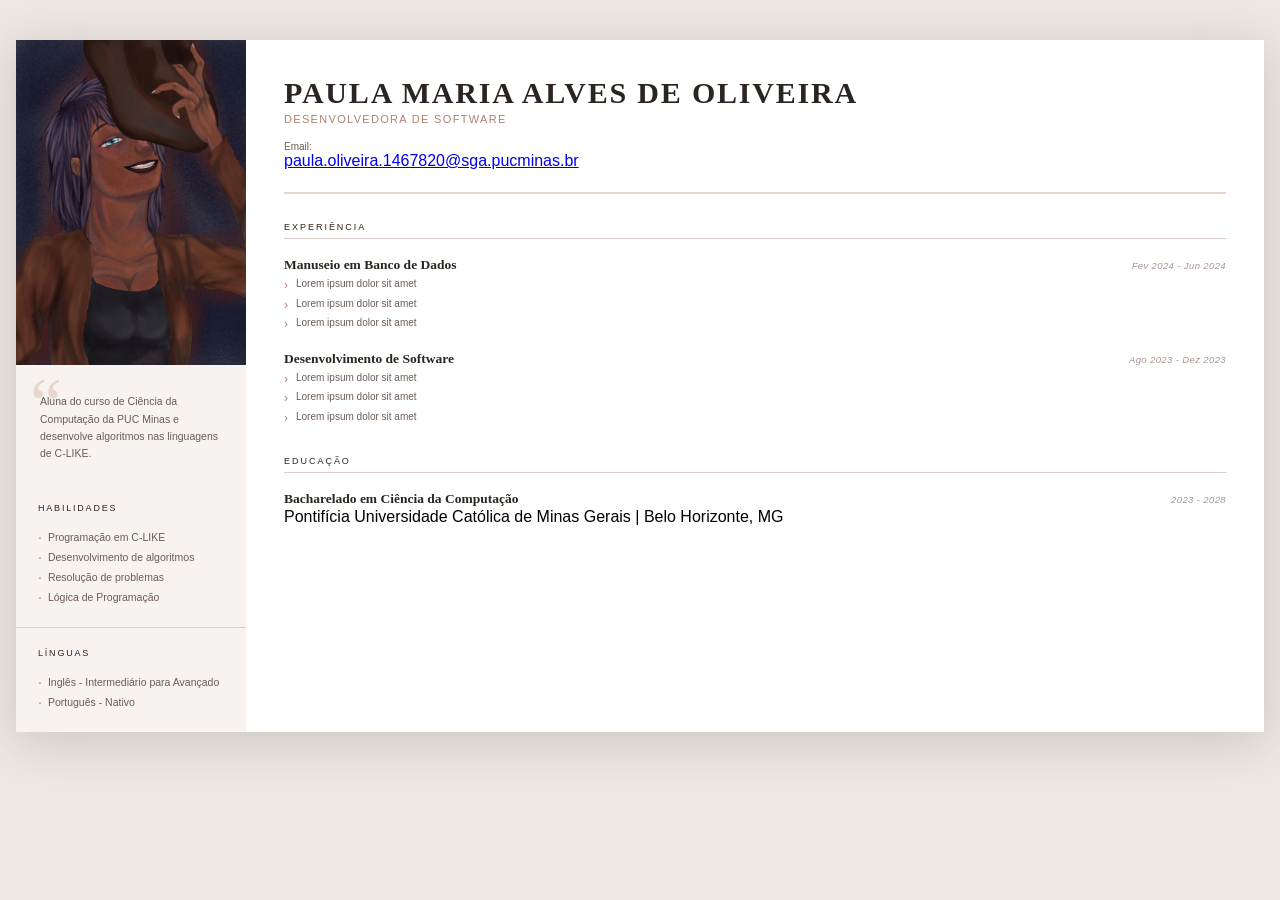
<file: public/index.html>
<!DOCTYPE html>
<html lang="en">
<head>
     <meta charset="UTF-8">
     <meta name="viewport" content="width=device-width, initial-scale=1.0">
     <title>Document</title>
     <link rel="stylesheet" href="style.css">
</head>
<body>
     <div class = "card">
          <aside class = "barraLateral">
               <img src = "SV OC.jpg"  alt = "avatar">
               
               <div class = "quote-block">
                    <span class = "quote-mark">“</span>
                    <p>Aluna do curso de Ciência da Computação da PUC Minas e desenvolve algoritmos nas linguagens de C-LIKE.</p>
               </div>

               <div class = "subSection">
                    <p class = "subTitle">Habilidades</p>
                    <ul class = "habilidades">
                         <li>Programação em C-LIKE</li>
                         <li>Desenvolvimento de algoritmos</li>
                         <li>Resolução de problemas</li>
                         <li>Lógica de Programação</li>
                    </ul>
               </div>
               <div class = "subSection">
                    <p class = "subTitle">Línguas</p>
                    <ul class = "linguas-List">
                         <li>Inglês - Intermediário para Avançado</li>
                         <li>Português - Nativo</li>
                    </ul>
               </div>
          </aside>

          <main class = "main">
               <header class = "header">
                    <h1>Paula Maria Alves de Oliveira</h1>
                    <p class = "role">Desenvolvedora de Software</p>
                    <div class = "contactInfo">
                         <div>
                              <span>Email: </span>
                              <a href = "mailto: paula.oliveira.1467820@sga.pucminas.br">paula.oliveira.1467820@sga.pucminas.br</a>
                         </div>
                    </div>
               </header>

               <section class = "section">
                    <p class = "section-title">Experiência</p>
                    <div class = "entry">
                         <div class = "entry-header">
                              <span class = "entry-title">Manuseio em Banco de Dados</span>
                              <span class = "entry-duration">Fev 2024 - Jun 2024</span>
                         </div>
                         <ul class = "entry-bullets">
                              <li>Lorem ipsum dolor sit amet</li>
                              <li>Lorem ipsum dolor sit amet</li>
                              <li>Lorem ipsum dolor sit amet</li>
                         </ul>
                    </div>

                    <div class = "entry">
                         <div class = "entry-header">
                              <span class = "entry-title">Desenvolvimento de Software</span>
                              <span class = "entry-duration">Ago 2023 - Dez 2023</span>
                         </div>
                         <ul class = "entry-bullets">
                              <li>Lorem ipsum dolor sit amet</li>
                              <li>Lorem ipsum dolor sit amet</li>
                              <li>Lorem ipsum dolor sit amet</li>
                         </ul>
                    </div>
               </section>

               <section class = "section">
                    <p class = "section-title">Educação</p>
                    <div class = "entry">
                         <div class = "entry-header">
                              <span class = "entry-title">Bacharelado em Ciência da Computação</span>
                              <span class = "entry-duration">2023 - 2028</span>
                         </div>
                         <p>Pontifícia Universidade Católica de Minas Gerais | Belo Horizonte, MG</p>
                    </div>
               </section>
          </main>
     </div>
</body>
</html>
</file>
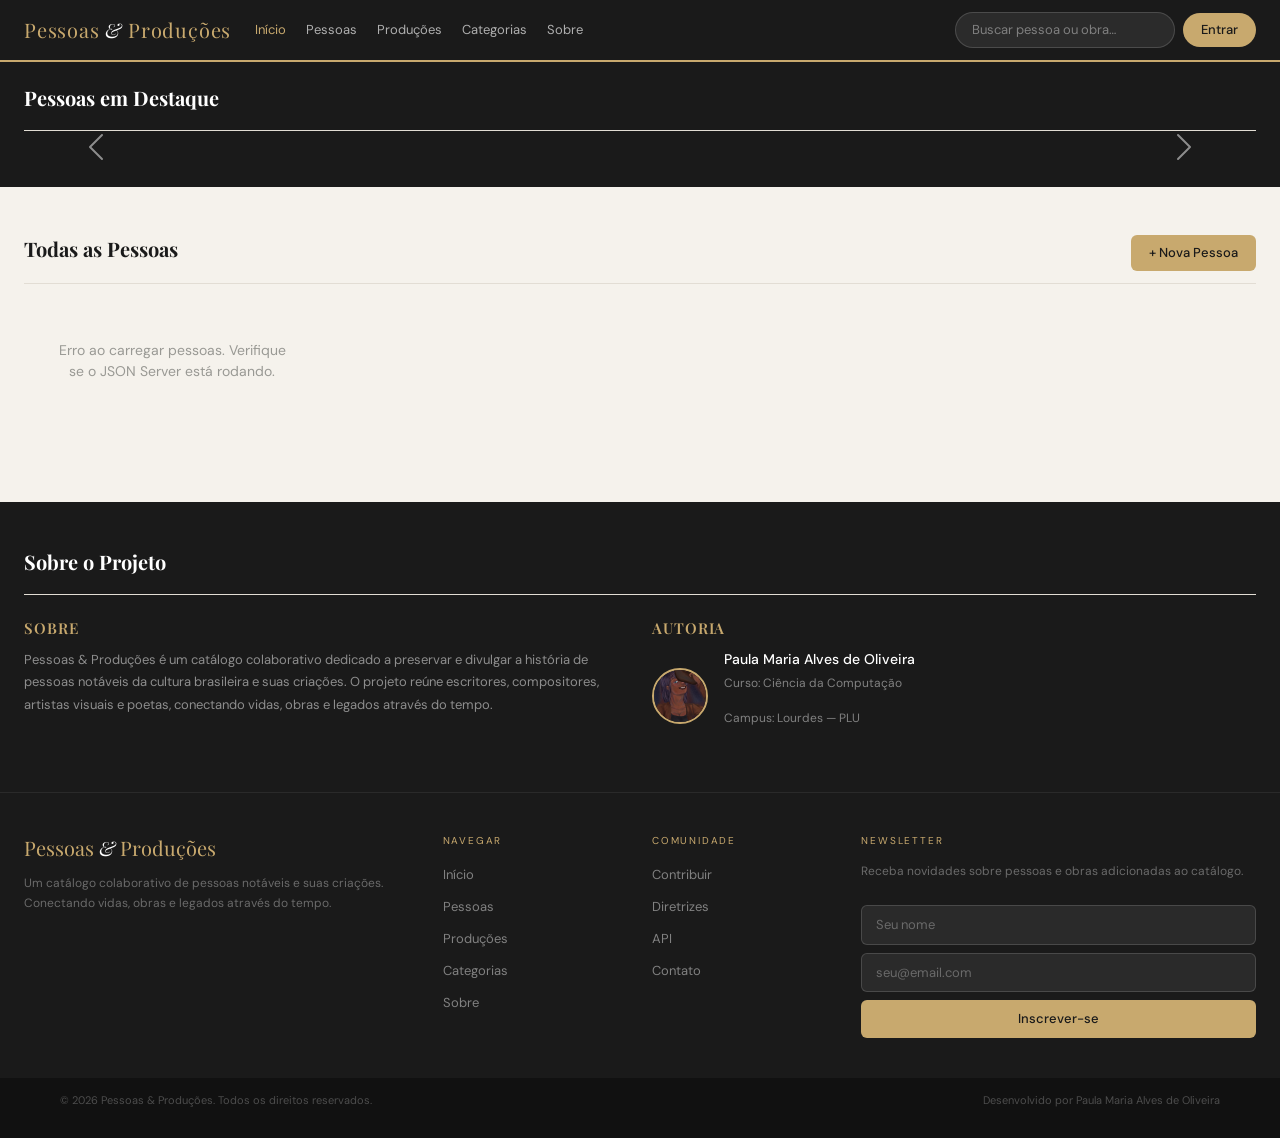
<file: atv_homePage/public/index.html>
<!DOCTYPE html>
<html lang="pt-BR">
<head>
  <meta charset="UTF-8"/>
  <meta name="viewport" content="width=device-width, initial-scale=1.0"/>
  <title>Pessoas & Produções</title>
  <link href="https://cdn.jsdelivr.net/npm/bootstrap@5.3.3/dist/css/bootstrap.min.css" rel="stylesheet"/>
  <link href="https://fonts.googleapis.com/css2?family=Playfair+Display:ital,wght@0,400;0,700;1,400&family=DM+Sans:wght@300;400;500&display=swap" rel="stylesheet"/>
  <link href="assets/css/style.css" rel="stylesheet"/>
</head>
<body>

<!-- ══ HEADER ══ -->
<header>
  <nav class="navbar navbar-expand-lg sticky-top">
    <div class="container-fluid px-4">
      <a class="navbar-brand nav-logo" href="index.html">Pessoas <span>&</span> Produções</a>
      <button class="navbar-toggler" type="button" data-bs-toggle="collapse" data-bs-target="#navMenu">
        <span class="navbar-toggler-icon"></span>
      </button>
      <div class="collapse navbar-collapse" id="navMenu">
        <ul class="navbar-nav me-auto gap-1 nav-links">
          <li class="nav-item"><a class="nav-link active" href="index.html">Início</a></li>
          <li class="nav-item"><a class="nav-link" href="#">Pessoas</a></li>
          <li class="nav-item"><a class="nav-link" href="#">Produções</a></li>
          <li class="nav-item"><a class="nav-link" href="#">Categorias</a></li>
          <li class="nav-item"><a class="nav-link" href="#">Sobre</a></li>
        </ul>
        <div class="d-flex align-items-center gap-2 mt-2 mt-lg-0 nav-search">
          <input class="form-control nav-input" type="text" placeholder="Buscar pessoa ou obra…"/>
          <button class="nav-btn">Entrar</button>
        </div>
      </div>
    </div>
  </nav>
</header>

<!-- ══ MAIN ══ -->
<main>

  <!-- SEÇÃO 1: CAROUSEL -->
  <section class="secao-destaques">
    <div class="container-fluid px-4 pt-4">
      <div class="sec-header mb-3">
        <h2>Pessoas em Destaque</h2>
      </div>
    </div>
    <div id="carouselDestaques" class="carousel slide" data-bs-ride="carousel">
      <div class="carousel-indicators" id="carousel-indicators"></div>
      <div class="carousel-inner" id="carousel-inner"></div>
      <button class="carousel-control-prev" type="button" data-bs-target="#carouselDestaques" data-bs-slide="prev">
        <span class="carousel-control-prev-icon"></span>
        <span class="visually-hidden">Anterior</span>
      </button>
      <button class="carousel-control-next" type="button" data-bs-target="#carouselDestaques" data-bs-slide="next">
        <span class="carousel-control-next-icon"></span>
        <span class="visually-hidden">Próximo</span>
      </button>
    </div>
  </section>

  <!-- SEÇÃO 2: CRUD — GRID DE PESSOAS -->
  <section class="secao-pessoas">
    <div class="container-fluid px-4">
      <div class="sec-header mb-3">
        <h2>Todas as Pessoas</h2>
        <button class="btn-nova-pessoa" onclick="abrirModalCriar()">+ Nova Pessoa</button>
      </div>
      <div class="row row-cols-2 row-cols-md-3 row-cols-lg-4 g-3" id="pessoa-grid"></div>
    </div>
  </section>

  <!-- SEÇÃO 3: INFORMAÇÕES DO ALUNO -->
  <section class="secao-aluno">
    <div class="container-fluid px-4">
      <div class="sec-header mb-4">
        <h2>Sobre o Projeto</h2>
      </div>
      <div class="row g-4 align-items-start">
        <div class="col-12 col-md-6">
          <div class="aluno-sobre">
            <h3>Sobre</h3>
            <p>
              Pessoas & Produções é um catálogo colaborativo dedicado a preservar e divulgar
              a história de pessoas notáveis da cultura brasileira e suas criações.
              O projeto reúne escritores, compositores, artistas visuais e poetas,
              conectando vidas, obras e legados através do tempo.
            </p>
          </div>
        </div>
        <div class="col-12 col-md-6">
          <div class="aluno-autoria">
            <h3>Autoria</h3>
            <div class="aluno-info">
              <div class="aluno-avatar">
                <img src="assets/images/SV OC.jpg" alt="Paula Maria Alves de Oliveira"/>
              </div>
              <div>
                <p class="aluno-nome">Paula Maria Alves de Oliveira</p>
                <p class="aluno-detalhe">Curso: Ciência da Computação</p>
                <p class="aluno-detalhe">Campus: Lourdes — PLU</p>
              </div>
            </div>
          </div>
        </div>
      </div>
    </div>
  </section>

</main>

<!-- ══ MODAL CRUD ══ -->
<div class="modal fade" id="modalPessoa" tabindex="-1" aria-labelledby="modal-titulo" aria-hidden="true">
  <div class="modal-dialog modal-lg modal-dialog-scrollable">
    <div class="modal-content">
      <div class="modal-header">
        <h5 class="modal-title" id="modal-titulo">Nova Pessoa</h5>
        <button type="button" class="btn-close" data-bs-dismiss="modal"></button>
      </div>
      <div class="modal-body">
        <form id="form-pessoa">
          <input type="hidden" id="pessoa-id"/>

          <div class="row g-3">
            <div class="col-12 col-md-6">
              <label class="form-label">Nome *</label>
              <input type="text" id="campo-nome" class="form-control" required placeholder="Ex: Clarice Lispector"/>
            </div>
            <div class="col-12 col-md-6">
              <label class="form-label">Profissão *</label>
              <input type="text" id="campo-profissao" class="form-control" required placeholder="Ex: Escritora"/>
            </div>
            <div class="col-12 col-md-6">
              <label class="form-label">Período *</label>
              <input type="text" id="campo-periodo" class="form-control" required placeholder="Ex: 1920–1977"/>
            </div>
            <div class="col-12 col-md-6">
              <label class="form-label">Área *</label>
              <input type="text" id="campo-area" class="form-control" required placeholder="Ex: Literatura"/>
            </div>
            <div class="col-12 col-md-6">
              <label class="form-label">Origem *</label>
              <input type="text" id="campo-origem" class="form-control" required placeholder="Ex: Brasil"/>
            </div>
            <div class="col-12 col-md-6">
              <label class="form-label">Século *</label>
              <input type="text" id="campo-seculo" class="form-control" required placeholder="Ex: Séc. XX"/>
            </div>
            <div class="col-12">
              <label class="form-label">URL da Imagem *</label>
              <input type="text" id="campo-imagem" class="form-control" required placeholder="https://..."/>
            </div>
            <div class="col-12">
              <label class="form-label">Biografia *</label>
              <textarea id="campo-bio" class="form-control" rows="3" required placeholder="Breve descrição..."></textarea>
            </div>
            <div class="col-12 col-md-6">
              <label class="form-label">Nacionalidade *</label>
              <input type="text" id="campo-nacionalidade" class="form-control" required placeholder="Ex: Brasileira"/>
            </div>
            <div class="col-12 col-md-6">
              <label class="form-label">Nascimento *</label>
              <input type="text" id="campo-nascimento" class="form-control" required placeholder="Ex: 10 de dezembro de 1920"/>
            </div>
            <div class="col-12 col-md-6">
              <label class="form-label">Falecimento</label>
              <input type="text" id="campo-falecimento" class="form-control" placeholder="Ex: 9 de dezembro de 1977"/>
            </div>
            <div class="col-12 col-md-6 d-flex align-items-center gap-2 pt-4">
              <input type="checkbox" id="campo-destaque" class="form-check-input"/>
              <label class="form-check-label" for="campo-destaque">Pessoa em Destaque</label>
            </div>
          </div>

          <div class="modal-footer px-0 pb-0 mt-4">
            <button type="button" class="btn-cancelar" data-bs-dismiss="modal">Cancelar</button>
            <button type="submit" class="btn-salvar">Salvar</button>
          </div>
        </form>
      </div>
    </div>
  </div>
</div>

<!-- ══ FOOTER ══ -->
<footer>
  <div class="container-fluid px-4">
    <div class="row g-4">
      <div class="col-12 col-md-4">
        <div class="footer-brand">
          <a class="footer-logo" href="index.html">Pessoas <span>&</span> Produções</a>
          <p>Um catálogo colaborativo de pessoas notáveis e suas criações. Conectando vidas, obras e legados através do tempo.</p>
        </div>
      </div>
      <div class="col-6 col-md-2">
        <p class="footer-col-title">Navegar</p>
        <ul class="footer-links">
          <li><a href="index.html">Início</a></li>
          <li><a href="#">Pessoas</a></li>
          <li><a href="#">Produções</a></li>
          <li><a href="#">Categorias</a></li>
          <li><a href="#">Sobre</a></li>
        </ul>
      </div>
      <div class="col-6 col-md-2">
        <p class="footer-col-title">Comunidade</p>
        <ul class="footer-links">
          <li><a href="#">Contribuir</a></li>
          <li><a href="#">Diretrizes</a></li>
          <li><a href="#">API</a></li>
          <li><a href="#">Contato</a></li>
        </ul>
      </div>
      <div class="col-12 col-md-4">
        <p class="footer-col-title">Newsletter</p>
        <div class="newsletter-form">
          <p>Receba novidades sobre pessoas e obras adicionadas ao catálogo.</p>
          <input type="text" placeholder="Seu nome" class="newsletter-input"/>
          <input type="email" placeholder="seu@email.com" class="newsletter-input"/>
          <button type="submit" class="newsletter-btn">Inscrever-se</button>
        </div>
      </div>
    </div>
  </div>
</footer>
<div class="footer-bottom">
  <div class="container-fluid px-4 d-flex justify-content-between flex-wrap gap-2">
    <p>© 2026 Pessoas & Produções. Todos os direitos reservados.</p>
    <p>Desenvolvido por Paula Maria Alves de Oliveira</p>
  </div>
</div>

<script src="https://cdn.jsdelivr.net/npm/bootstrap@5.3.3/dist/js/bootstrap.bundle.min.js"></script>
<script src="assets/js/app.js"></script>
</body>
</html>
</file>
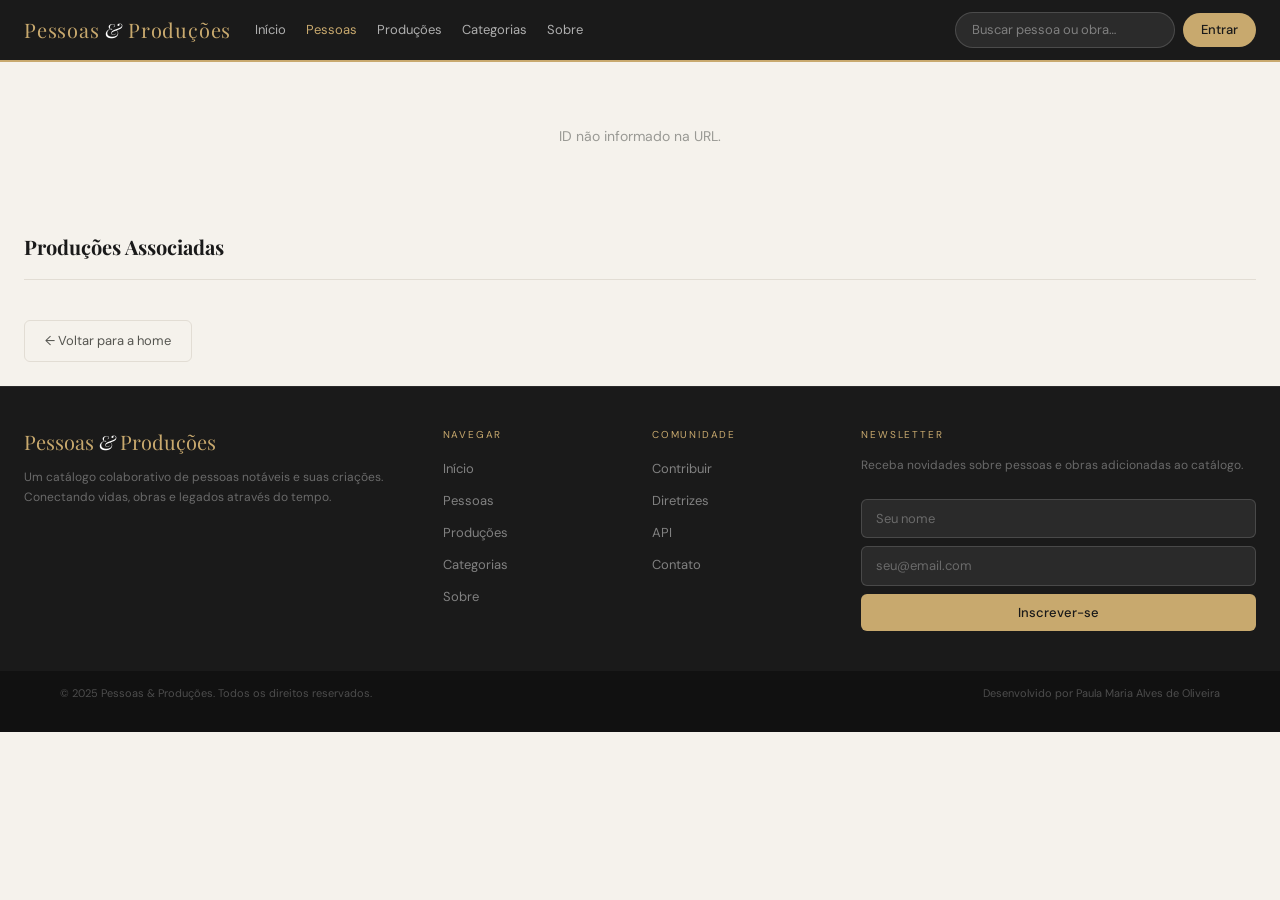
<file: atv_homePage/public/detalhes.html>
<!DOCTYPE html>
<html lang="pt-BR">
<head>
  <meta charset="UTF-8"/>
  <meta name="viewport" content="width=device-width, initial-scale=1.0"/>
  <title>Detalhes — Pessoas & Produções</title>
  <!-- Bootstrap 5 CDN -->
  <link href="https://cdn.jsdelivr.net/npm/bootstrap@5.3.3/dist/css/bootstrap.min.css" rel="stylesheet"/>
  <!-- Fontes -->
  <link href="https://fonts.googleapis.com/css2?family=Playfair+Display:ital,wght@0,400;0,700;1,400&family=DM+Sans:wght@300;400;500&display=swap" rel="stylesheet"/>
  <!-- CSS próprio -->
  <link href="assets/css/style.css" rel="stylesheet"/>
  <link href="assets/css/styleDeta.css" rel="stylesheet"/>
</head>
<body>

<!-- ══ HEADER ══ -->
<header>
  <nav class="navbar navbar-expand-lg sticky-top">
    <div class="container-fluid px-4">
      <a class="navbar-brand nav-logo" href="index.html">Pessoas <span>&</span> Produções</a>
      <button class="navbar-toggler" type="button" data-bs-toggle="collapse" data-bs-target="#navMenu">
        <span class="navbar-toggler-icon"></span>
      </button>
      <div class="collapse navbar-collapse" id="navMenu">
        <ul class="navbar-nav me-auto gap-1 nav-links">
          <li class="nav-item"><a class="nav-link" href="index.html">Início</a></li>
          <li class="nav-item"><a class="nav-link active" href="#">Pessoas</a></li>
          <li class="nav-item"><a class="nav-link" href="#">Produções</a></li>
          <li class="nav-item"><a class="nav-link" href="#">Categorias</a></li>
          <li class="nav-item"><a class="nav-link" href="#">Sobre</a></li>
        </ul>
        <div class="d-flex align-items-center gap-2 mt-2 mt-lg-0 nav-search">
          <input class="form-control nav-input" type="text" placeholder="Buscar pessoa ou obra…"/>
          <button class="nav-btn">Entrar</button>
        </div>
      </div>
    </div>
  </nav>
</header>

<!-- ══ MAIN ══ -->
<main>
  <div class="container-fluid px-4 py-4">

    <!-- SEÇÃO 1: informações gerais da pessoa (preenchida pelo app.js) -->
    <section class="secao-detalhe-info mb-5">
      <div id="detalhe-container">
        <!-- preenchido dinamicamente pelo app.js -->
        <div class="loading-msg text-center py-5">
          <p>Carregando informações...</p>
        </div>
      </div>
    </section>

    <!-- SEÇÃO 2: produções vinculadas (entidade secundária) -->
    <section class="secao-producoes">
      <div class="sec-header mb-3">
        <h2>Produções Associadas</h2>
      </div>
      <!-- grid de cards preenchido pelo app.js -->
      <div class="row row-cols-1 row-cols-md-2 row-cols-lg-3 g-4" id="galeria-producoes">
        <!-- preenchido dinamicamente pelo app.js -->
      </div>
    </section>

    <!-- Botão voltar -->
    <div class="mt-5">
      <a href="https://musical-robot-g9g974r9pprc7pj-5501.app.github.dev/atv_homePage/public/index.html" class="btn-voltar">← Voltar para a home</a>
    </div>

  </div>
</main>

<!-- ══ FOOTER ══ -->
<footer>
  <div class="container-fluid px-4">
    <div class="row g-4">
      <div class="col-12 col-md-4">
        <div class="footer-brand">
          <a class="footer-logo" href="index.html">Pessoas <span>&</span> Produções</a>
          <p>Um catálogo colaborativo de pessoas notáveis e suas criações. Conectando vidas, obras e legados através do tempo.</p>
        </div>
      </div>
      <div class="col-6 col-md-2">
        <p class="footer-col-title">Navegar</p>
        <ul class="footer-links">
          <li><a href="index.html">Início</a></li>
          <li><a href="#">Pessoas</a></li>
          <li><a href="#">Produções</a></li>
          <li><a href="#">Categorias</a></li>
          <li><a href="#">Sobre</a></li>
        </ul>
      </div>
      <div class="col-6 col-md-2">
        <p class="footer-col-title">Comunidade</p>
        <ul class="footer-links">
          <li><a href="#">Contribuir</a></li>
          <li><a href="#">Diretrizes</a></li>
          <li><a href="#">API</a></li>
          <li><a href="#">Contato</a></li>
        </ul>
      </div>
      <div class="col-12 col-md-4">
        <p class="footer-col-title">Newsletter</p>
        <div class="newsletter-form">
          <p>Receba novidades sobre pessoas e obras adicionadas ao catálogo.</p>
          <input type="text" placeholder="Seu nome" class="newsletter-input"/>
          <input type="email" placeholder="seu@email.com" class="newsletter-input"/>
          <button type="submit" class="newsletter-btn">Inscrever-se</button>
        </div>
      </div>
    </div>
  </div>
</footer>
<div class="footer-bottom">
  <div class="container-fluid px-4 d-flex justify-content-between flex-wrap gap-2">
    <p>© 2025 Pessoas & Produções. Todos os direitos reservados.</p>
    <p>Desenvolvido por Paula Maria Alves de Oliveira</p>
  </div>
</div>

<!-- Bootstrap JS -->
<script src="https://cdn.jsdelivr.net/npm/bootstrap@5.3.3/dist/js/bootstrap.bundle.min.js"></script>
<!-- App JS -->
<script src="assets/js/app.js"></script>
</body>
</html>
</file>
<file: public/style.css>
*, *::before, *::after { box-sizing: border-box; margin: 0; padding: 0; }

    :root {
      --blush:    #e8d5cc;
      --cream:    #f7f3f0;
      --dark:     #2c2420;
      --mid:      #6b5c56;
      --light:    #a89490;
      --divider:  #d9ccc8;
      --accent:   #b08070;
      --sidebar-w: 230px;
    }

    body {
      font-family: 'Jost', sans-serif;
      background: #ede8e4;
      min-height: 100vh;
      display: flex;
      justify-content: center;
      align-items: flex-start;
      padding: 40px 16px;
    }

    .card {
      width: 100%;
      background: #fff;
      display: grid;
      grid-template-columns: var(--sidebar-w) 1fr;
      box-shadow: 0 8px 48px rgba(44,36,32,.18);
    }

    .barraLateral {
      background: var(--cream);
      display: flex;
      flex-direction: column;
    }

    .quote-block {
      padding: 28px 22px 20px;
      position: relative;
    }
    .quote-mark {
      font-family: 'Cormorant Garamond', serif;
      font-size: 72px;
      line-height: .6;
      color: var(--blush);
      position: absolute;
      top: 18px;
      left: 14px;
      user-select: none;
    }
    .quote-block p {
      font-size: 10.5px;
      color: var(--mid);
      line-height: 1.65;
      position: relative;
      z-index: 1;
      padding-left: 2px;
    }
    .quote-block p em { color: var(--accent); font-style: normal; }

    .subSection { padding: 20px 22px; }
    .subSection + .subSection { border-top: 1px solid var(--divider); }

    .subTitle {
      font-family: 'Jost', sans-serif;
      font-size: 9px;
      font-weight: 500;
      letter-spacing: .2em;
      text-transform: uppercase;
      color: var(--dark);
      margin-bottom: 14px;
    }

    .habilidades { list-style: none; }
    .habilidades li {
      font-size: 10.5px;
      color: var(--mid);
      padding: 3px 0;
      display: flex;
      align-items: center;
      gap: 6px;
    }
    .habilidades li::before {
      content: '·';
      color: var(--accent);
      font-size: 14px;
      line-height: 1;
    }

    .linguas-List { list-style: none; }
    .linguas-List li {
      font-size: 10.5px;
      color: var(--mid);
      padding: 3px 0;
      display: flex;
      align-items: center;
      gap: 6px;
    }
    .linguas-List li::before {
      content: '·';
      color: var(--accent);
      font-size: 14px;
      line-height: 1;
    }

    .main {
      padding: 36px 38px 48px;
    }

    .header {
      padding-bottom: 22px;
      border-bottom: 2px solid var(--blush);
      margin-bottom: 28px;
    }
    .header h1 {
      font-family: 'Cormorant Garamond', serif;
      font-size: 30px;
      font-weight: 600;
      letter-spacing: .06em;
      text-transform: uppercase;
      color: var(--dark);
      line-height: 1.1;
    }
    .header .role {
      font-size: 11px;
      font-weight: 400;
      letter-spacing: .12em;
      color: var(--accent);
      text-transform: uppercase;
      margin: 4px 0 16px;
    }

    .contactInfo {
      display: grid;
      grid-template-columns: 1fr 1fr;
      gap: 3px 16px;
    }
    .contactInfo span {
      font-size: 10px;
      color: var(--mid);
      display: block;
    }

    .section-title {
      font-family: 'Jost', sans-serif;
      font-size: 9px;
      font-weight: 500;
      letter-spacing: .22em;
      text-transform: uppercase;
      color: var(--dark);
      border-bottom: 1px solid var(--divider);
      padding-bottom: 6px;
      margin-bottom: 18px;
    }

    section { margin-bottom: 30px; }

    .entry { margin-bottom: 18px; }

    .entry-header {
      display: flex;
      justify-content: space-between;
      align-items: baseline;
      margin-bottom: 1px;
    }
    .entry-title {
      font-family: 'Cormorant Garamond', serif;
      font-size: 13.5px;
      font-weight: 600;
      color: var(--dark);
    }
    .entry-duration {
      font-size: 9.5px;
      color: var(--light);
      letter-spacing: .04em;
      white-space: nowrap;
      font-style: italic;
    }

    .entry-bullets { list-style: none; }
    .entry-bullets li {
      font-size: 10px;
      color: var(--mid);
      line-height: 1.55;
      padding: 2px 0 2px 12px;
      position: relative;
    }
    .entry-bullets li::before {
      content: '›';
      position: absolute;
      left: 0;
      color: var(--accent);
      font-size: 12px;
    }
</file>
<file: atv_homePage/public/assets/css/style.css>
/* ══════════════════════════════════════
   VARIÁVEIS
══════════════════════════════════════ */
:root {
  --bg:      #f5f2ec;
  --surface: #ffffff;
  --ink:     #1a1a1a;
  --ink2:    #555550;
  --ink3:    #999994;
  --accent:  #c8a96e;
  --accent2: #8b5e3c;
  --tag-bg:  #ede9e0;
  --border:  #e2ddd4;
  --nav-h:   62px;
}

*, *::before, *::after { box-sizing: border-box; margin: 0; padding: 0; }

body {
  font-family: 'DM Sans', sans-serif;
  background: var(--bg);
  color: var(--ink);
  min-height: 100vh;
}

/* ══════════════════════════════════════
   NAVBAR (Bootstrap override)
══════════════════════════════════════ */
.navbar {
  background: var(--ink) !important;
  border-bottom: 2px solid var(--accent);
  min-height: var(--nav-h);
}

.navbar-brand.nav-logo {
  font-family: 'Playfair Display', serif;
  font-size: 20px;
  color: var(--accent) !important;
  letter-spacing: .04em;
  text-decoration: none;
}
.navbar-brand.nav-logo span { color: #fff; font-style: italic; }

.nav-links .nav-link {
  font-size: 13px;
  color: rgba(255,255,255,.65) !important;
  padding: 6px 14px;
  border-radius: 4px;
  transition: color .2s, background .2s;
}
.nav-links .nav-link:hover { color: #fff !important; background: rgba(255,255,255,.08); }
.nav-links .nav-link.active { color: var(--accent) !important; }

.navbar-toggler { border-color: rgba(255,255,255,.3); }
.navbar-toggler-icon { filter: invert(1); }

.nav-search .nav-input {
  background: rgba(255,255,255,.08);
  border: 1px solid rgba(255,255,255,.15);
  color: #fff;
  border-radius: 20px;
  padding: 7px 16px;
  font-size: 13px;
  width: 220px;
  outline: none;
  transition: border .2s, background .2s;
}
.nav-search .nav-input::placeholder { color: rgba(255,255,255,.4); }
.nav-search .nav-input:focus { border-color: var(--accent); background: rgba(255,255,255,.12); }

.nav-btn {
  background: var(--accent);
  color: var(--ink);
  border: none;
  border-radius: 20px;
  padding: 7px 18px;
  font-size: 13px;
  font-weight: 500;
  cursor: pointer;
  font-family: 'DM Sans', sans-serif;
  transition: opacity .2s;
  white-space: nowrap;
}
.nav-btn:hover { opacity: .85; }

/* ══════════════════════════════════════
   SEÇÃO TÍTULOS
══════════════════════════════════════ */
.sec-header {
  display: flex;
  align-items: baseline;
  justify-content: space-between;
  padding-bottom: 12px;
  border-bottom: 1px solid var(--border);
  margin-bottom: 24px;
}
.sec-header h2 {
  font-family: 'Playfair Display', serif;
  font-size: 20px;
  font-weight: 700;
  color: var(--ink);
}

/* ══════════════════════════════════════
   SEÇÃO 1 — CAROUSEL
══════════════════════════════════════ */
.secao-destaques {
  background: var(--ink);
  padding-bottom: 40px;
  margin-bottom: 48px;
}

.secao-destaques .sec-header h2 {
  color: #fff;
  border-bottom-color: rgba(255,255,255,.15);
}

.carousel-slide {
  display: grid;
  grid-template-columns: 280px 1fr;
  min-height: 360px;
  overflow: hidden;
}

.carousel-img {
  width: 100%;
  height: 100%;
  object-fit: cover;
  display: block;
}

.carousel-caption-custom {
  padding: 48px 48px 40px;
  display: flex;
  flex-direction: column;
  justify-content: center;
  gap: 14px;
}

.carousel-area {
  display: inline-block;
  width: fit-content;
  background: rgba(200,169,110,.2);
  color: var(--accent);
  font-size: 10px;
  letter-spacing: .15em;
  text-transform: uppercase;
  padding: 4px 12px;
  border-radius: 20px;
  border: 1px solid rgba(200,169,110,.35);
}

.carousel-caption-custom h2 {
  font-family: 'Playfair Display', serif;
  font-size: 32px;
  font-weight: 700;
  color: #fff;
  line-height: 1.2;
}

.carousel-caption-custom p {
  font-size: 14px;
  color: rgba(255,255,255,.55);
  line-height: 1.7;
  max-width: 520px;
}

.btn-carousel {
  display: inline-block;
  width: fit-content;
  background: var(--accent);
  color: var(--ink);
  border: none;
  border-radius: 6px;
  padding: 10px 22px;
  font-size: 13px;
  font-weight: 500;
  font-family: 'DM Sans', sans-serif;
  text-decoration: none;
  transition: opacity .2s;
  margin-top: 8px;
}
.btn-carousel:hover { opacity: .85; color: var(--ink); }

/* ══════════════════════════════════════
   SEÇÃO 2 — CARDS DE PESSOAS (Bootstrap)
══════════════════════════════════════ */
.secao-pessoas { padding: 0 0 48px; }

.pessoa-card {
  background: var(--surface);
  border: 1px solid var(--border) !important;
  border-radius: 10px !important;
  overflow: hidden;
  cursor: pointer;
  position: relative;
  transition: transform .2s, box-shadow .2s, border-color .2s !important;
}
.pessoa-card:hover {
  transform: translateY(-4px);
  box-shadow: 0 12px 32px rgba(0,0,0,.1) !important;
  border-color: var(--accent) !important;
}

.pessoa-card-img {
  width: 100%;
  aspect-ratio: 3/4;
  overflow: hidden;
  position: relative;
}
.pessoa-card-img img {
  width: 100%;
  height: 100%;
  object-fit: cover;
  display: block;
  transition: transform .3s;
}
.pessoa-card:hover .pessoa-card-img img { transform: scale(1.04); }

.area-badge {
  position: absolute;
  top: 8px; right: 8px;
  background: rgba(26,26,26,.7);
  color: var(--accent);
  font-size: 9px;
  letter-spacing: .1em;
  text-transform: uppercase;
  padding: 3px 8px;
  border-radius: 20px;
}

.pessoa-card-body { padding: 12px; }

.pessoa-card-body .card-title {
  font-size: 13px;
  font-weight: 500;
  color: var(--ink);
  margin-bottom: 3px;
  line-height: 1.3;
}

.pessoa-card-meta {
  font-size: 11px;
  color: var(--ink3);
  margin-bottom: 8px;
}

.pessoa-card-tags {
  display: flex;
  gap: 4px;
  flex-wrap: wrap;
}

.tag {
  font-size: 10px;
  letter-spacing: .03em;
  background: var(--tag-bg);
  color: var(--ink2);
  padding: 2px 8px;
  border-radius: 20px;
}

/* ══════════════════════════════════════
   SEÇÃO 3 — INFORMAÇÕES DO ALUNO
══════════════════════════════════════ */
.secao-aluno {
  background: var(--ink);
  padding: 48px 0;
  margin-top: 16px;
}

.secao-aluno .sec-header h2 {
  color: #fff;
  border-bottom-color: rgba(255,255,255,.15);
}

.aluno-sobre h3,
.aluno-autoria h3 {
  font-family: 'Playfair Display', serif;
  font-size: 15px;
  font-weight: 600;
  color: var(--accent);
  margin-bottom: 12px;
  letter-spacing: .06em;
  text-transform: uppercase;
}

.aluno-sobre p {
  font-size: 13px;
  color: rgba(255,255,255,.5);
  line-height: 1.75;
}

.aluno-info {
  display: flex;
  align-items: center;
  gap: 16px;
}

.aluno-avatar {
  width: 56px;
  height: 56px;
  border-radius: 50%;
  overflow: hidden;
  border: 2px solid var(--accent);
  flex-shrink: 0;
}
.aluno-avatar img {
  width: 100%;
  height: 100%;
  object-fit: cover;
}

.aluno-nome {
  font-size: 14px;
  font-weight: 500;
  color: #fff;
  margin-bottom: 4px;
}

.aluno-detalhe {
  font-size: 12px;
  color: rgba(255,255,255,.45);
  line-height: 1.6;
}

/* ══════════════════════════════════════
   FOOTER
══════════════════════════════════════ */
footer {
  background: var(--ink);
  padding: 40px 0;
  border-top: 1px solid rgba(255,255,255,.07);
}

.footer-logo {
  font-family: 'Playfair Display', serif;
  font-size: 20px;
  color: var(--accent);
  text-decoration: none;
  display: block;
  margin-bottom: 10px;
}
.footer-logo span { color: #fff; font-style: italic; }

.footer-brand p {
  font-size: 12px;
  color: rgba(255,255,255,.35);
  line-height: 1.7;
}

.footer-col-title {
  font-size: 10px;
  letter-spacing: .18em;
  text-transform: uppercase;
  color: var(--accent);
  margin-bottom: 14px;
  display: block;
}

.footer-links { list-style: none; padding: 0; }
.footer-links li { margin-bottom: 8px; }
.footer-links a {
  font-size: 13px;
  color: rgba(255,255,255,.45);
  text-decoration: none;
  transition: color .2s;
}
.footer-links a:hover { color: var(--accent); }

.newsletter-form { display: flex; flex-direction: column; gap: 8px; }
.newsletter-form p { font-size: 12px; color: rgba(255,255,255,.35); line-height: 1.6; }

.newsletter-input {
  background: rgba(255,255,255,.07);
  border: 1px solid rgba(255,255,255,.15);
  border-radius: 6px;
  padding: 9px 14px;
  font-size: 13px;
  color: #fff;
  font-family: 'DM Sans', sans-serif;
  outline: none;
  transition: border .2s;
  width: 100%;
}
.newsletter-input::placeholder { color: rgba(255,255,255,.3); }
.newsletter-input:focus { border-color: var(--accent); }

.newsletter-btn {
  background: var(--accent);
  color: var(--ink);
  border: none;
  border-radius: 6px;
  padding: 9px;
  font-size: 13px;
  font-weight: 500;
  font-family: 'DM Sans', sans-serif;
  cursor: pointer;
  transition: opacity .2s;
}
.newsletter-btn:hover { opacity: .85; }

.footer-bottom {
  background: #111;
  padding: 14px 36px;
  display: flex;
  align-items: center;
  justify-content: space-between;
  flex-wrap: wrap;
  gap: 6px;
}
.footer-bottom p { font-size: 11px; color: rgba(255,255,255,.25); }

/* ══════════════════════════════════════
   UTILITÁRIOS
══════════════════════════════════════ */
.erro {
  color: var(--ink3);
  font-size: 14px;
  padding: 40px;
  text-align: center;
}

.loading-msg { color: var(--ink3); font-size: 14px; }

/* ══════════════════════════════════════
   ANIMAÇÕES
══════════════════════════════════════ */
@keyframes fadeUp {
  from { opacity: 0; transform: translateY(16px); }
  to   { opacity: 1; transform: translateY(0); }
}
.secao-destaques { animation: fadeUp .5s ease both; }
.secao-pessoas   { animation: fadeUp .5s .1s ease both; }
.secao-aluno     { animation: fadeUp .5s .2s ease both; }

/* ══════════════════════════════════════
   RESPONSIVIDADE — Media Queries
   (Bootstrap já cuida do grid,
    aqui ajustamos elementos customizados)
══════════════════════════════════════ */
@media (max-width: 768px) {
  .carousel-slide {
    grid-template-columns: 1fr;
    grid-template-rows: 220px auto;
  }

  .carousel-img {
    height: 220px;
    width: 100%;
  }

  .carousel-caption-custom {
    padding: 24px 20px;
    gap: 10px;
  }

  .carousel-caption-custom h2 {
    font-size: 22px;
  }

  .carousel-caption-custom p {
    font-size: 13px;
  }

  .footer-bottom {
    flex-direction: column;
    text-align: center;
    padding: 12px 16px;
  }
}

@media (max-width: 576px) {
  .nav-search .nav-input {
    width: 100%;
  }

  .carousel-caption-custom h2 {
    font-size: 18px;
  }

  .aluno-info {
    flex-direction: column;
    align-items: flex-start;
  }
}

/* ══════════════════════════════════════
   CRUD — BOTÕES E MODAL
══════════════════════════════════════ */

/* Botão nova pessoa */
.btn-nova-pessoa {
  background: var(--accent);
  color: var(--ink);
  border: none;
  border-radius: 6px;
  padding: 8px 18px;
  font-size: 13px;
  font-weight: 500;
  font-family: 'DM Sans', sans-serif;
  cursor: pointer;
  transition: opacity .2s;
  white-space: nowrap;
}
.btn-nova-pessoa:hover { opacity: .85; }

/* Botões editar e excluir nos cards */
.btn-crud {
  flex: 1;
  border: none;
  border-radius: 6px;
  padding: 6px 10px;
  font-size: 12px;
  font-family: 'DM Sans', sans-serif;
  cursor: pointer;
  transition: opacity .2s;
}
.btn-editar {
  background: var(--tag-bg);
  color: var(--ink2);
  border: 1px solid var(--border);
}
.btn-editar:hover { border-color: var(--accent); color: var(--accent); }

.btn-excluir {
  background: #fef2f2;
  color: #dc2626;
  border: 1px solid #fecaca;
}
.btn-excluir:hover { background: #dc2626; color: #fff; }

/* Modal */
.modal-content {
  border-radius: 12px;
  border: none;
}
.modal-header {
  background: var(--ink);
  color: #fff;
  border-radius: 12px 12px 0 0;
  padding: 16px 24px;
}
.modal-title {
  font-family: 'Playfair Display', serif;
  font-size: 18px;
}
.modal-header .btn-close { filter: invert(1); }

.modal-body { padding: 24px; background: var(--bg); }

.form-label {
  font-size: 12px;
  font-weight: 500;
  color: var(--ink2);
  letter-spacing: .04em;
  margin-bottom: 4px;
}
.form-control {
  font-family: 'DM Sans', sans-serif;
  font-size: 13px;
  border: 1px solid var(--border);
  border-radius: 6px;
  padding: 8px 12px;
  background: var(--surface);
  color: var(--ink);
  transition: border .2s;
}
.form-control:focus {
  border-color: var(--accent);
  box-shadow: 0 0 0 3px rgba(200,169,110,.15);
}

.btn-salvar {
  background: var(--accent);
  color: var(--ink);
  border: none;
  border-radius: 6px;
  padding: 9px 24px;
  font-size: 13px;
  font-weight: 500;
  font-family: 'DM Sans', sans-serif;
  cursor: pointer;
  transition: opacity .2s;
}
.btn-salvar:hover { opacity: .85; }

.btn-cancelar {
  background: transparent;
  color: var(--ink2);
  border: 1px solid var(--border);
  border-radius: 6px;
  padding: 9px 24px;
  font-size: 13px;
  font-family: 'DM Sans', sans-serif;
  cursor: pointer;
  transition: all .2s;
}
.btn-cancelar:hover { border-color: var(--accent); color: var(--accent); }
</file>
<file: atv_homePage/public/assets/css/styleDeta.css>
/* ══════════════════════════════════════
   PÁGINA DE DETALHES — styleDeta.css
══════════════════════════════════════ */

/* ── Seção hero da pessoa ── */
.detalhe-hero {
  background: var(--ink);
  border-radius: 12px;
  display: grid;
  grid-template-columns: 220px 1fr;
  overflow: hidden;
  margin-bottom: 36px;
  min-height: 300px;
  position: relative;
  animation: fadeUp .5s ease both;
}

.detalhe-img { overflow: hidden; }
.detalhe-img img {
  width: 100%; height: 100%;
  object-fit: cover; display: block;
}

.detalhe-info {
  padding: 36px 36px 32px;
  display: flex;
  flex-direction: column;
  gap: 12px;
}

.area-tag {
  display: inline-block;
  width: fit-content;
  background: rgba(200,169,110,.2);
  color: var(--accent);
  font-size: 10px; letter-spacing: .15em; text-transform: uppercase;
  padding: 4px 12px; border-radius: 20px;
  border: 1px solid rgba(200,169,110,.35);
}

.detalhe-info h1 {
  font-family: 'Playfair Display', serif;
  font-size: 32px; font-weight: 700; color: #fff;
  line-height: 1.15;
}

.detalhe-profissao {
  font-size: 14px;
  color: var(--accent);
  letter-spacing: .04em;
}

.detalhe-bio {
  font-size: 13px;
  color: rgba(255,255,255,.55);
  line-height: 1.7;
  max-width: 560px;
}

.detalhe-tags {
  display: flex; gap: 6px; flex-wrap: wrap;
  margin-top: 4px;
}

/* ── Seção extra: informações + stat ── */
.detalhe-extra {
  display: grid;
  grid-template-columns: 1fr 1fr;
  gap: 24px;
  margin-bottom: 36px;
  animation: fadeUp .5s .15s ease both;
}

.detalhe-bloco {
  background: var(--surface);
  border: 1px solid var(--border);
  border-radius: 12px;
  padding: 24px 28px;
}

.detalhe-bloco h2 {
  font-family: 'Playfair Display', serif;
  font-size: 16px; font-weight: 700; color: var(--ink);
  margin-bottom: 16px;
  padding-bottom: 10px;
  border-bottom: 1px solid var(--border);
}

/* lista de informações */
.detalhe-lista {
  list-style: none;
  display: flex;
  flex-direction: column;
  gap: 10px;
}

.detalhe-lista li {
  display: flex;
  justify-content: space-between;
  align-items: baseline;
  font-size: 13px;
  padding-bottom: 8px;
  border-bottom: 1px solid var(--border);
}
.detalhe-lista li:last-child { border-bottom: none; }
.detalhe-lista li span { color: var(--ink3); }
.detalhe-lista li strong { color: var(--ink); }

/* stat de total de produções */
.detalhe-stat {
  display: flex;
  flex-direction: column;
  align-items: center;
  justify-content: center;
  gap: 6px;
  padding: 20px 0;
}

.stat-numero {
  font-family: 'Playfair Display', serif;
  font-size: 56px;
  font-weight: 700;
  color: var(--accent);
  line-height: 1;
}

.stat-label {
  font-size: 13px;
  color: var(--ink3);
  letter-spacing: .04em;
}

/* ── Seção produções (entidade secundária) ── */
.secao-producoes {
  margin-bottom: 40px;
  animation: fadeUp .5s .2s ease both;
}

.secao-producoes .sec-header h2 {
  font-family: 'Playfair Display', serif;
  font-size: 20px;
  font-weight: 700;
  color: var(--ink);
}

/* cards de produção (Bootstrap card override) */
.producao-card {
  border: 1px solid var(--border) !important;
  border-radius: 10px !important;
  overflow: hidden;
  transition: transform .2s, box-shadow .2s, border-color .2s !important;
  background: var(--surface);
}
.producao-card:hover {
  transform: translateY(-4px);
  box-shadow: 0 12px 32px rgba(0,0,0,.1) !important;
  border-color: var(--accent) !important;
}

.producao-img {
  width: 100%;
  aspect-ratio: 2/3;
  object-fit: cover;
  display: block;
}

.producao-titulo {
  font-size: 14px;
  font-weight: 600;
  color: var(--ink);
  margin-bottom: 4px;
  line-height: 1.3;
}

.producao-tipo {
  display: inline-block;
  font-size: 10px;
  letter-spacing: .08em;
  text-transform: uppercase;
  color: var(--accent2);
  margin-bottom: 8px;
}

.producao-desc {
  font-size: 12px;
  color: var(--ink3);
  line-height: 1.6;
}

/* ── Botão voltar ── */
.btn-voltar {
  display: inline-block;
  background: transparent;
  border: 1px solid var(--border);
  color: var(--ink2);
  border-radius: 6px;
  padding: 10px 20px;
  font-size: 13px;
  font-family: 'DM Sans', sans-serif;
  text-decoration: none;
  transition: all .2s;
}
.btn-voltar:hover {
  border-color: var(--accent);
  color: var(--accent);
}

/* ══════════════════════════════════════
   RESPONSIVIDADE
══════════════════════════════════════ */
@media (max-width: 768px) {
  .detalhe-hero {
    grid-template-columns: 1fr;
  }
  .detalhe-img {
    height: 220px;
  }
  .detalhe-info {
    padding: 24px 20px;
  }
  .detalhe-info h1 {
    font-size: 24px;
  }
  .detalhe-extra {
    grid-template-columns: 1fr;
  }
  .stat-numero {
    font-size: 40px;
  }
}

@media (max-width: 576px) {
  .detalhe-info h1 {
    font-size: 20px;
  }
  .detalhe-bio {
    font-size: 12px;
  }
}
</file>
